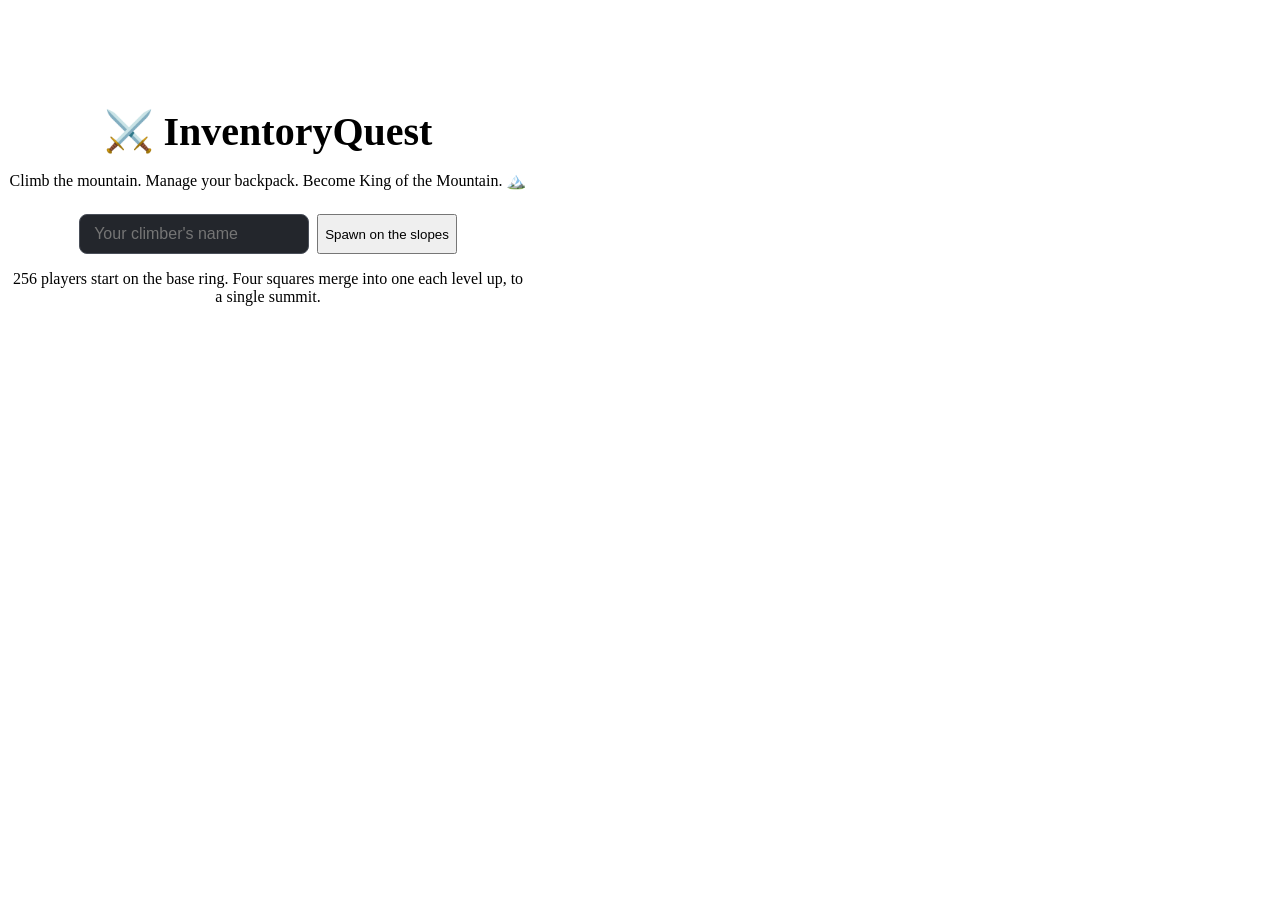
<file: src/main/resources/templates/index.html>
<!DOCTYPE html>
<html lang="en" xmlns:th="http://www.thymeleaf.org">
<head>
    <meta charset="UTF-8">
    <meta name="viewport" content="width=device-width, initial-scale=1">
    <title>⚔️ InventoryQuest</title>
    <link rel="stylesheet" th:href="@{/css/game.css}">
</head>
<body>
<div class="wrap" style="max-width:520px; margin-top:12vh; text-align:center;">
    <h1 style="font-size:40px; margin-bottom:4px;">⚔️ InventoryQuest</h1>
    <p class="muted">Climb the mountain. Manage your backpack. Become King of the Mountain. 🏔️</p>
    <form method="post" th:action="@{/spawn}" style="margin-top:24px; display:flex; gap:8px; justify-content:center;">
        <input type="text" name="name" placeholder="Your climber's name" maxlength="32"
               style="padding:10px 14px; border-radius:8px; border:1px solid #4a4f59; background:#23262c; color:#e8e6e3; font-size:16px;">
        <button class="primary" type="submit">Spawn on the slopes</button>
    </form>
    <p class="hint">256 players start on the base ring. Four squares merge into one each level up, to a single summit.</p>
</div>
</body>
</html>
</file>
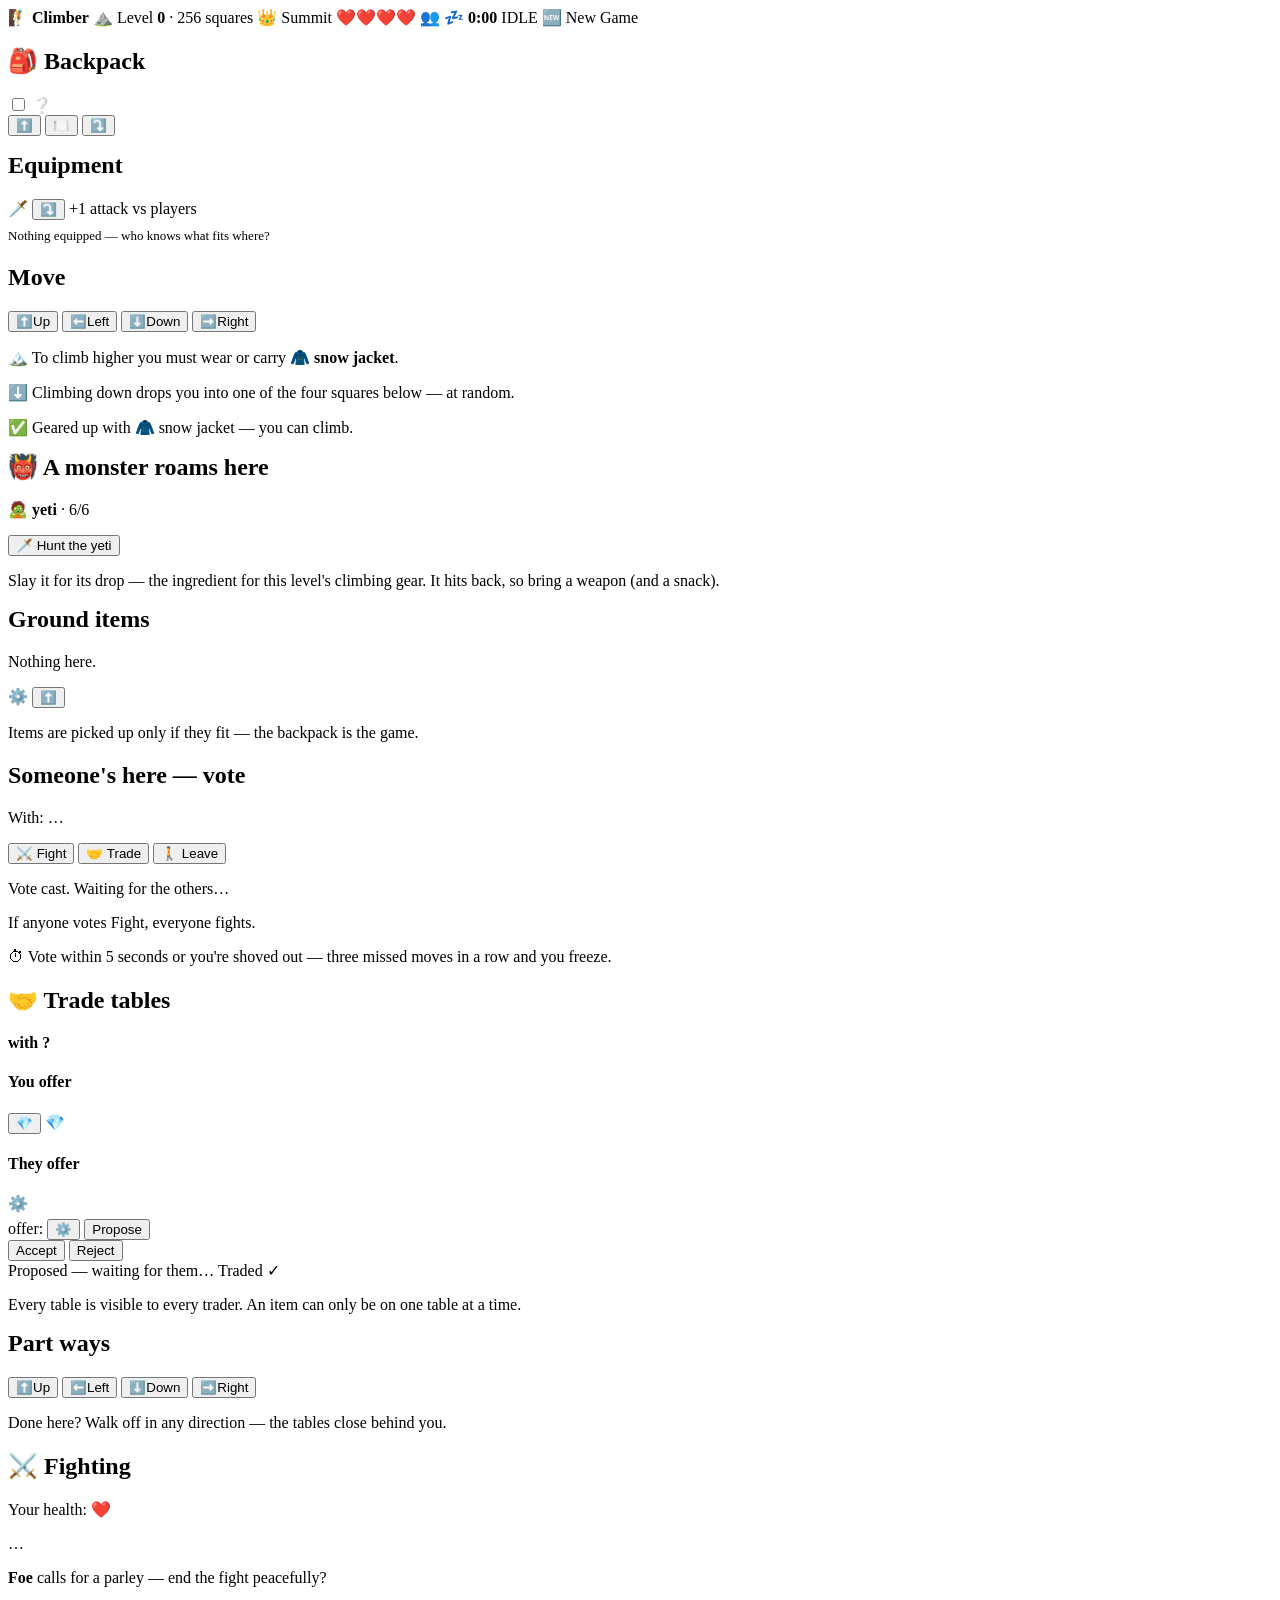
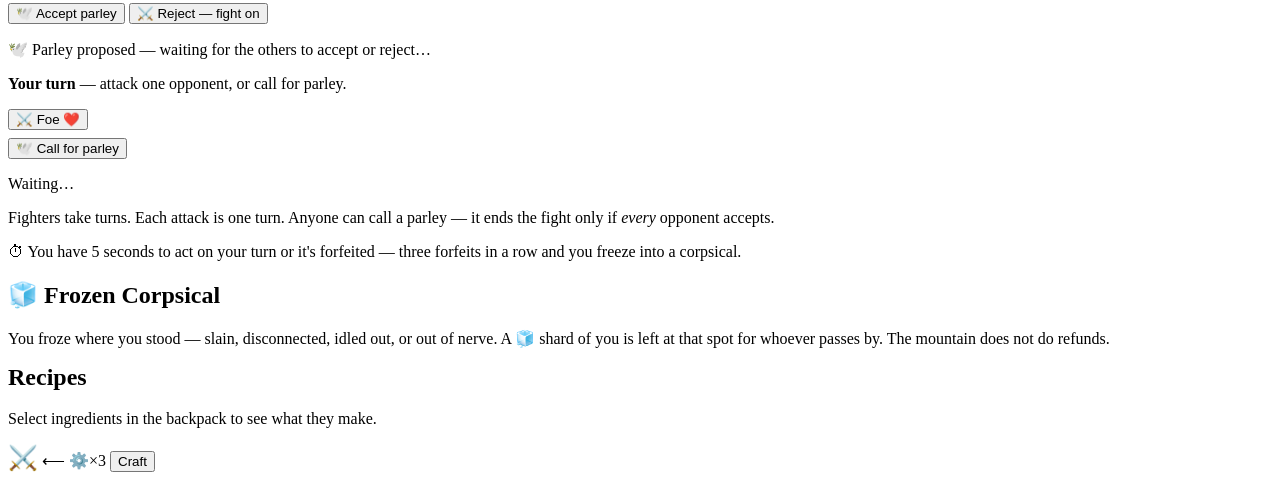
<file: src/main/resources/templates/game.html>
<!DOCTYPE html>
<html lang="en" xmlns:th="http://www.thymeleaf.org">
<head>
    <meta charset="UTF-8">
    <meta name="viewport" content="width=device-width, initial-scale=1">
    <title>⚔️ InventoryQuest</title>
    <link rel="stylesheet" th:href="@{/css/game.css}">
    <script th:src="@{/webjars/htmx.org/dist/htmx.min.js}"></script>
    <script th:src="@{/webjars/htmx.org/dist/ext/ws.js}"></script>
    <script>
      // Live idle countdown. The status strip carries #idle-timer with data-remaining (seconds).
      // This ticks it down once a second; every htmx swap re-renders the strip and reseeds it, so
      // any action resets the clock. When it reaches zero the server has frozen you into a
      // corpsical, and your context panel updates over the WebSocket.
      setInterval(function () {
        var el = document.getElementById('idle-timer');
        if (!el) return;
        var r = parseInt(el.getAttribute('data-remaining') || '0', 10);
        if (r > 0) { r -= 1; el.setAttribute('data-remaining', String(r)); }
        var m = Math.floor(r / 60), s = r % 60;
        el.textContent = m + ':' + (s < 10 ? '0' + s : s);
        var wrap = el.closest('.idle');
        if (wrap) { wrap.classList.toggle('warn', r <= 30); }
      }, 1000);
    </script>
</head>
<body>

<!-- ═══ SCREEN (whole board; re-rendered by every htmx action) ═══════════════════════ -->
<div th:fragment="screen" id="screen" hx-ext="ws"
     th:attr="ws-connect=@{/ws(playerId=${s.player.id},level=${s.player.level},index=${s.player.squareIndex})}">
  <div class="wrap">

    <!-- Status strip: who you are, elevation, health, state badge — always agrees with the panel -->
    <div class="strip">
      <span class="who">🧗 <b th:text="${s.player.name}">Climber</b></span>
      <span>⛰️ Level <b th:text="${s.player.level}">0</b> · <span th:text="${s.squareCount}">256</span> squares</span>
      <span class="crown" th:if="${s.squareCount == 1}" title="The summit — last square standing">👑 Summit</span>
      <span class="hearts" th:text="${s.hearts}">❤️❤️❤️❤️</span>
      <span class="muted" th:if="${s.occupantCount > 1}" th:text="'👥 ' + ${s.occupantCount} + ' here'">👥</span>
      <span class="idle" th:unless="${s.state.name() == 'ELIMINATED'}"
            title="You freeze if idle this long — any action resets it">
        💤 <b id="idle-timer" th:attr="data-remaining=${s.idleSeconds}">10:00</b></span>
      <span class="badge" th:classappend="${s.state}" th:text="${s.state}">IDLE</span>
      <a class="newgame" th:href="@{/}" title="Start a new game with a fresh climber">🆕 New Game</a>
    </div>

    <div class="msg" th:text="${s.message}"></div>

    <div class="board">
      <!-- LEFT: the backpack + equipment are on screen at all times, interactive in every state -->
      <div class="panel">
        <h2>🎒 Backpack</h2>
        <div id="craftform" class="backpack">
          <div th:each="i : ${#numbers.sequence(1,30)}" class="slot-bg"></div>
          <div th:each="item : ${s.player.backpack.items}" class="item"
               th:classappend="${s.selected.contains(item.id)} ? 'selected'"
               th:style="|grid-row:${item.row + 1} / span ${item.type.size}; grid-column:${item.col + 1} / span ${item.type.size};|">
            <label class="emoji">
              <input type="checkbox" name="sel" th:value="${item.id}"/>
              <span th:text="${item.type.emoji}">❔</span>
            </label>
            <div class="acts">
              <button th:if="${item.type.equippable}" title="equip"
                      th:attr="hx-post=@{/game/{id}/equip/{iid}(id=${s.player.id},iid=${item.id})}"
                      hx-target="#screen" hx-swap="outerHTML">⬆️</button>
              <button th:if="${item.type.food}" title="eat"
                      th:attr="hx-post=@{/game/{id}/eat/{iid}(id=${s.player.id},iid=${item.id})}"
                      hx-target="#screen" hx-swap="outerHTML">🍽️</button>
              <button title="drop"
                      th:attr="hx-post=@{/game/{id}/drop/{iid}(id=${s.player.id},iid=${item.id})}"
                      hx-target="#screen" hx-swap="outerHTML">⤵️</button>
            </div>
          </div>
        </div>

        <h2 style="margin-top:16px;">Equipment</h2>
        <!-- Only occupied slots show — an empty slot stays hidden until you equip something for it,
             so which slots even exist is part of the mystery. -->
        <div class="equipment">
          <div class="eqslot" th:each="e : ${s.player.equipment}"
               th:title="${e.key.name().toLowerCase() + ' — ' + e.key.perk()}">
            <span th:text="${e.value.type.emoji}">🗡️</span>
            <button class="deco" title="unequip"
                    th:attr="hx-post=@{/game/{id}/unequip/{slot}(id=${s.player.id},slot=${e.key})}"
                    hx-target="#screen" hx-swap="outerHTML">⤵️</button>
            <span class="label" th:text="${e.key.perk()}">+1 attack vs players</span>
          </div>
        </div>
        <p class="muted" th:if="${s.player.equipment.isEmpty()}" style="font-size:13px; margin-top:8px;">
          Nothing equipped — who knows what fits where?</p>
      </div>

      <!-- RIGHT: state-specific context panel (nested fragment; also fetched alone on a WS nudge) -->
      <div th:fragment="contextPanel" id="context-panel" class="panel">

        <!-- IDLE / MUST_MOVE: movement + ground items -->
        <div th:if="${s.state.name() == 'IDLE' or s.state.name() == 'MUST_MOVE'}">
          <h2 th:text="${s.state.name() == 'MUST_MOVE'} ? 'You voted Leave — move' : 'Move'">Move</h2>
          <div class="moves">
            <button class="up" th:attr="hx-post=@{/game/{id}/move(id=${s.player.id},direction='UP')}"
                    th:disabled="${!s.canClimb or !s.readyToClimb}" hx-target="#screen" hx-swap="outerHTML"
                    title="Up (climb — gear required)">⬆️<span>Up</span></button>
            <button class="left" th:attr="hx-post=@{/game/{id}/move(id=${s.player.id},direction='LEFT')}"
                    hx-target="#screen" hx-swap="outerHTML" title="Left">⬅️<span>Left</span></button>
            <button class="down" th:attr="hx-post=@{/game/{id}/move(id=${s.player.id},direction='DOWN')}"
                    th:disabled="${s.player.level == 0}" hx-target="#screen" hx-swap="outerHTML"
                    title="Down (climb down to a random square below)">⬇️<span>Down</span></button>
            <button class="right" th:attr="hx-post=@{/game/{id}/move(id=${s.player.id},direction='RIGHT')}"
                    hx-target="#screen" hx-swap="outerHTML" title="Right">➡️<span>Right</span></button>
          </div>
          <p class="hint" th:if="${s.canClimb and !s.readyToClimb}">
            🏔️ To climb higher you must wear or carry <b th:text="${s.climbGear}">🧥 snow jacket</b>.</p>
          <p class="hint" th:if="${s.player.level > 0}">⬇️ Climbing down drops you into one of the four
            squares below — at random.</p>
          <p class="hint" th:if="${s.canClimb and s.readyToClimb and s.climbGear != null}">
            ✅ Geared up with <span th:text="${s.climbGear}">🧥 snow jacket</span> — you can climb.</p>

          <div th:if="${s.state.name() == 'IDLE'}">
            <div th:if="${s.monster != null}" class="monster">
              <h2 style="margin-top:16px;">👹 A monster roams here</h2>
              <p><span class="memoji" th:text="${s.monster.emoji}">🧟</span>
                <b th:text="${s.monster.name}">yeti</b>
                <span class="muted" th:text="'· ' + ${s.monster.hp} + '/' + ${s.monster.maxHp} + ' HP'">· 6/6</span></p>
              <button class="danger" th:attr="hx-post=@{/game/{id}/hunt(id=${s.player.id})}"
                      hx-target="#screen" hx-swap="outerHTML">
                🗡️ Hunt the <span th:text="${s.monster.name}">yeti</span></button>
              <p class="hint">Slay it for its drop — the ingredient for this level's climbing gear.
                It hits back, so bring a weapon (and a snack).</p>
            </div>

            <h2 style="margin-top:16px;">Ground items</h2>
            <p class="muted" th:if="${s.ground.isEmpty()}">Nothing here.</p>
            <div class="ground">
              <div class="g" th:each="g : ${s.ground}">
                <span class="emoji" th:text="${g.emoji}">⚙️</span>
                <button class="deco" th:disabled="${!g.fits}"
                        th:title="${g.fits} ? 'pick up' : 'no room in your backpack'"
                        th:attr="hx-post=@{/game/{id}/pickup/{iid}(id=${s.player.id},iid=${g.id})}"
                        hx-target="#screen" hx-swap="outerHTML">⬆️</button>
              </div>
            </div>
            <p class="hint">Items are picked up only if they fit — the backpack is the game.</p>
          </div>
        </div>

        <!-- VOTING -->
        <div th:if="${s.state.name() == 'VOTING'}">
          <h2>Someone's here — vote</h2>
          <p class="muted">With: <span th:text="${#strings.listJoin(s.others, ', ')}">…</span></p>
          <div class="votes">
            <button class="danger" th:disabled="${s.hasVoted}"
                    th:attr="hx-post=@{/game/{id}/vote(id=${s.player.id},option='FIGHT')}"
                    hx-target="#screen" hx-swap="outerHTML">⚔️ Fight</button>
            <button th:disabled="${s.hasVoted}"
                    th:attr="hx-post=@{/game/{id}/vote(id=${s.player.id},option='TRADE')}"
                    hx-target="#screen" hx-swap="outerHTML">🤝 Trade</button>
            <button th:disabled="${s.hasVoted}"
                    th:attr="hx-post=@{/game/{id}/vote(id=${s.player.id},option='LEAVE')}"
                    hx-target="#screen" hx-swap="outerHTML">🚶 Leave</button>
          </div>
          <p class="hint" th:if="${s.hasVoted}">Vote cast. Waiting for the others…</p>
          <p class="hint">If anyone votes Fight, everyone fights.</p>
          <p class="hint">⏱ Vote within 5 seconds or you're shoved out — three missed moves in a
            row and you freeze.</p>
        </div>

        <!-- TRADING -->
        <div th:if="${s.state.name() == 'TRADING'}">
          <h2>🤝 Trade tables</h2>
          <div class="tables">
            <div class="table" th:each="t : ${s.tradeTables}">
              <div><b>with <span th:text="${t.opponentName}">?</span></b>
                <span class="muted" th:text="' · ' + ${t.state}"></span></div>
              <div class="sides">
                <div class="side"><h4>You offer</h4>
                  <button th:each="o : ${t.mine}" th:if="${t.state == 'OPEN'}"
                          th:attr="hx-post=@{/game/{id}/trade/{tid}/withdraw/{iid}(id=${s.player.id},tid=${t.tableId},iid=${o.itemId})}"
                          hx-target="#screen" hx-swap="outerHTML" th:text="${o.emoji}">💎</button>
                  <span th:each="o : ${t.mine}" th:unless="${t.state == 'OPEN'}" th:text="${o.emoji}">💎</span>
                </div>
                <div class="side"><h4>They offer</h4>
                  <span th:each="o : ${t.theirs}" th:text="${o.emoji}">⚙️</span>
                </div>
              </div>
              <div th:if="${t.state == 'OPEN'}">
                <span class="muted">offer:</span>
                <button th:each="item : ${s.player.backpack.items}"
                        th:attr="hx-post=@{/game/{id}/trade/{tid}/offer/{iid}(id=${s.player.id},tid=${t.tableId},iid=${item.id})}"
                        hx-target="#screen" hx-swap="outerHTML" th:text="${item.type.emoji}">⚙️</button>
                <button class="primary" style="margin-top:6px;"
                        th:attr="hx-post=@{/game/{id}/trade/{tid}/propose(id=${s.player.id},tid=${t.tableId})}"
                        hx-target="#screen" hx-swap="outerHTML">Propose</button>
              </div>
              <div th:if="${t.iCanAccept}">
                <button class="ok" th:attr="hx-post=@{/game/{id}/trade/{tid}/accept(id=${s.player.id},tid=${t.tableId})}"
                        hx-target="#screen" hx-swap="outerHTML">Accept</button>
                <button class="danger" th:attr="hx-post=@{/game/{id}/trade/{tid}/reject(id=${s.player.id},tid=${t.tableId})}"
                        hx-target="#screen" hx-swap="outerHTML">Reject</button>
              </div>
              <span class="muted" th:if="${t.state == 'PROPOSED' and t.iProposed}">Proposed — waiting for them…</span>
              <span class="ok" th:if="${t.state == 'ACCEPTED'}">Traded ✓</span>
            </div>
          </div>
          <p class="hint">Every table is visible to every trader. An item can only be on one table at a time.</p>

          <h2 style="margin-top:16px;">Part ways</h2>
          <div class="moves">
            <button class="up" th:attr="hx-post=@{/game/{id}/move(id=${s.player.id},direction='UP')}"
                    th:disabled="${!s.canClimb or !s.readyToClimb}" hx-target="#screen" hx-swap="outerHTML"
                    title="Up (climb — gear required)">⬆️<span>Up</span></button>
            <button class="left" th:attr="hx-post=@{/game/{id}/move(id=${s.player.id},direction='LEFT')}"
                    hx-target="#screen" hx-swap="outerHTML" title="Left">⬅️<span>Left</span></button>
            <button class="down" th:attr="hx-post=@{/game/{id}/move(id=${s.player.id},direction='DOWN')}"
                    th:disabled="${s.player.level == 0}" hx-target="#screen" hx-swap="outerHTML"
                    title="Down">⬇️<span>Down</span></button>
            <button class="right" th:attr="hx-post=@{/game/{id}/move(id=${s.player.id},direction='RIGHT')}"
                    hx-target="#screen" hx-swap="outerHTML" title="Right">➡️<span>Right</span></button>
          </div>
          <p class="hint">Done here? Walk off in any direction — the tables close behind you.</p>
        </div>

        <!-- FIGHTING -->
        <div th:if="${s.state.name() == 'FIGHTING'}" th:with="f=${s.fight}">
          <h2>⚔️ Fighting</h2>
          <p>Your health: <span class="hearts" th:if="${f != null}" th:text="${f.hearts}">❤️</span></p>
          <p class="muted" th:if="${f != null}" th:text="${f.combatants} + ' combatants remain'">…</p>

          <div th:if="${f != null}">
            <!-- A parley I have to answer -->
            <div th:if="${f.iMustAnswer}">
              <p><b><span th:text="${f.parleyProposer}">Foe</span></b> calls for a parley — end the
                fight peacefully?</p>
              <button class="ok" th:attr="hx-post=@{/game/{id}/fight/parley/accept(id=${s.player.id})}"
                      hx-target="#screen" hx-swap="outerHTML">🕊️ Accept parley</button>
              <button class="danger" th:attr="hx-post=@{/game/{id}/fight/parley/reject(id=${s.player.id})}"
                      hx-target="#screen" hx-swap="outerHTML">⚔️ Reject — fight on</button>
            </div>

            <!-- I proposed a parley and am waiting on the others -->
            <p class="muted" th:if="${f.iProposedParley}">🕊️ Parley proposed — waiting for the others
              to accept or reject…</p>

            <!-- My turn: pick who to attack, or call for parley -->
            <div th:if="${f.myTurn}">
              <p><b>Your turn</b> — attack one opponent, or call for parley.</p>
              <div class="fighters">
                <button class="danger" th:each="o : ${f.opponents}"
                        th:attr="hx-post=@{/game/{id}/fight/attack/{tid}(id=${s.player.id},tid=${o.id})}"
                        hx-target="#screen" hx-swap="outerHTML">
                  ⚔️ <span th:text="${o.name}">Foe</span>
                  <span class="hearts" th:text="${o.hearts}">❤️</span>
                </button>
              </div>
              <button style="margin-top:8px;" th:attr="hx-post=@{/game/{id}/fight/parley(id=${s.player.id})}"
                      hx-target="#screen" hx-swap="outerHTML">🕊️ Call for parley</button>
            </div>

            <!-- Not my turn, no parley for me -->
            <p class="muted" th:if="${!f.myTurn and !f.iMustAnswer and !f.iProposedParley}"
               th:text="'Waiting for ' + ${f.currentTurnName} + ' to take their turn…'">Waiting…</p>
          </div>
          <p class="hint">Fighters take turns. Each attack is one turn. Anyone can call a parley —
            it ends the fight only if <em>every</em> opponent accepts.</p>
          <p class="hint">⏱ You have 5 seconds to act on your turn or it's forfeited — three
            forfeits in a row and you freeze into a corpsical.</p>
        </div>

        <!-- ELIMINATED (a frozen corpsical) -->
        <div th:if="${s.state.name() == 'ELIMINATED'}">
          <h2>🧊 Frozen Corpsical</h2>
          <p class="muted">You froze where you stood — slain, disconnected, idled out, or out of
            nerve. A 🧊 shard of you is left at that spot for whoever passes by. The mountain does
            not do refunds.</p>
        </div>

        <!-- Recipe panel: live filter over the current selection -->
        <div th:fragment="recipePanel" id="recipe-panel" class="recipes"
             th:attr="hx-get=@{/game/{id}/recipes(id=${s.player.id})}"
             hx-trigger="change from:#craftform" hx-include="#craftform"
             hx-target="#recipe-panel" hx-swap="outerHTML">
          <h2 style="margin-top:16px;">Recipes</h2>
          <p class="muted" th:if="${s.recipes.isEmpty()}">Select ingredients in the backpack to see what they make.</p>
          <div class="recipe" th:each="r : ${s.recipes}" th:classappend="${!r.craftable} ? 'dim'">
            <span style="font-size:24px;" th:text="${r.resultEmoji}">⚔️</span>
            <span class="arrow">⟵</span>
            <span th:each="ing : ${r.ingredients}" class="ing" th:classappend="${!ing.satisfied} ? 'missing'"
                  th:title="${ing.found} ? null : 'an ingredient you haven\'t found yet'">
              <span th:text="${ing.found ? ing.emoji : '❓'}">⚙️</span><span class="muted" th:text="'×' + ${ing.need}">×3</span>
            </span>
            <button class="primary" style="margin-left:auto;" th:if="${r.craftable}"
                    th:attr="hx-post=@{/game/{id}/craft/{res}(id=${s.player.id},res=${r.resultName})}"
                    hx-target="#screen" hx-swap="outerHTML">Craft</button>
          </div>
        </div>
      </div>
    </div>
  </div>
  <!-- WebSocket nudge target: replaced out-of-band, then re-fetches this client's panel -->
  <div id="square-signal" style="display:none"></div>
</div>

</body>
</html>
</file>
